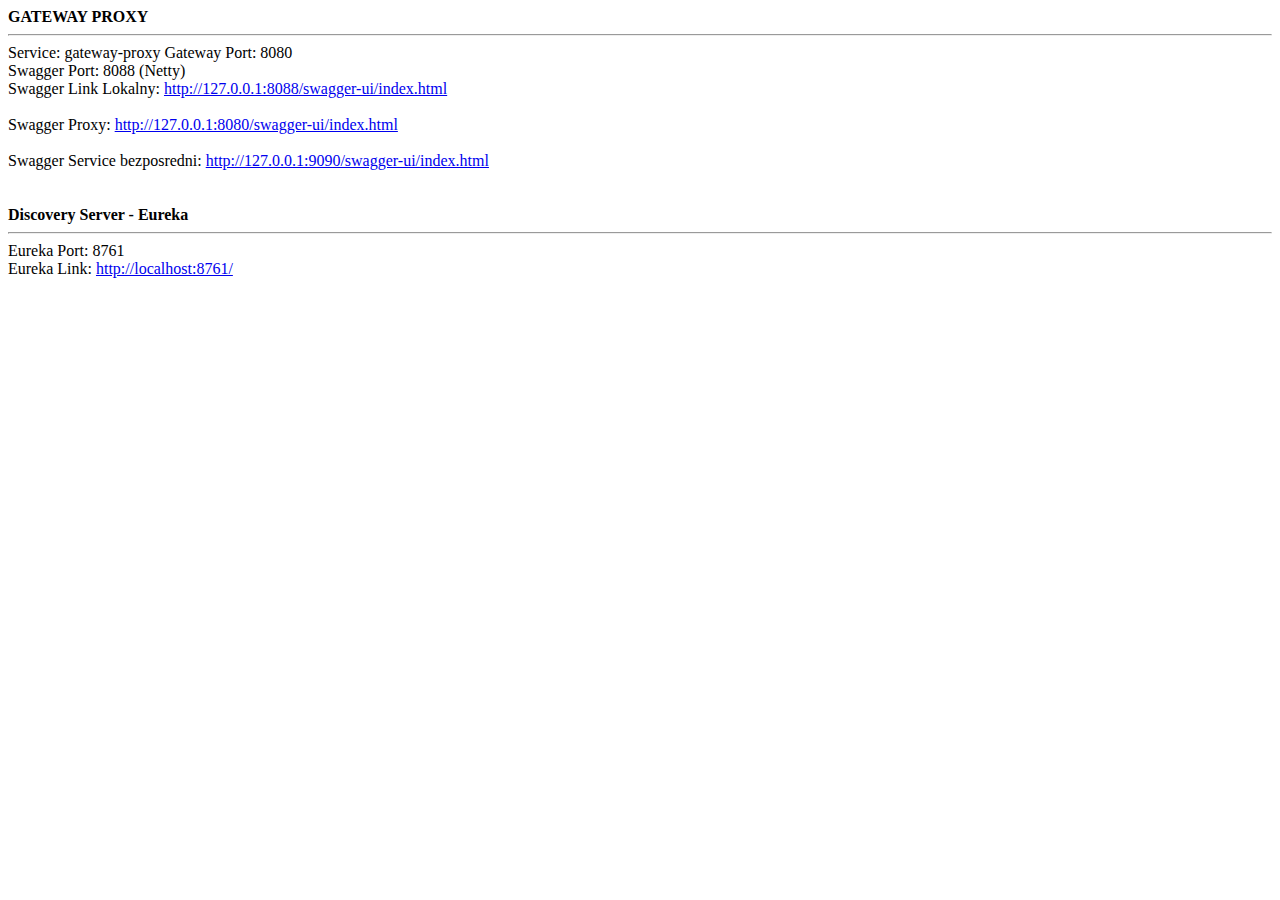
<file: gateway/src/main/resources/static/index.html>
<!DOCTYPE html>
<html>
<head>
    <title>Form-Test</title>
    <meta charset="UTF-8">
    <meta name="viewport" content="width=device-width, initial-scale=1.0">
</head>
<body>
<b>GATEWAY PROXY</b><hr>
Service: gateway-proxy
Gateway Port: 8080<br>
Swagger Port: 8088 (Netty)<br>
Swagger Link Lokalny: <a href="http://127.0.0.1:8088/swagger-ui/index.html" target="_blank">http://127.0.0.1:8088/swagger-ui/index.html</a><br><br>
Swagger Proxy: <a href="http://127.0.0.1:8080/swagger-ui/index.html" target="_blank">http://127.0.0.1:8080/swagger-ui/index.html</a><br><br>
Swagger Service bezposredni: <a href="http://127.0.0.1:9090/swagger-ui/index.html" target="_blank">http://127.0.0.1:9090/swagger-ui/index.html</a><br>
<br><br>
<b>Discovery Server - Eureka</b><hr>
Eureka Port: 8761<br>
Eureka Link: <a href="http://localhost:8761/" target="_blank">http://localhost:8761/</a><br>
</body>
</html>
</file>
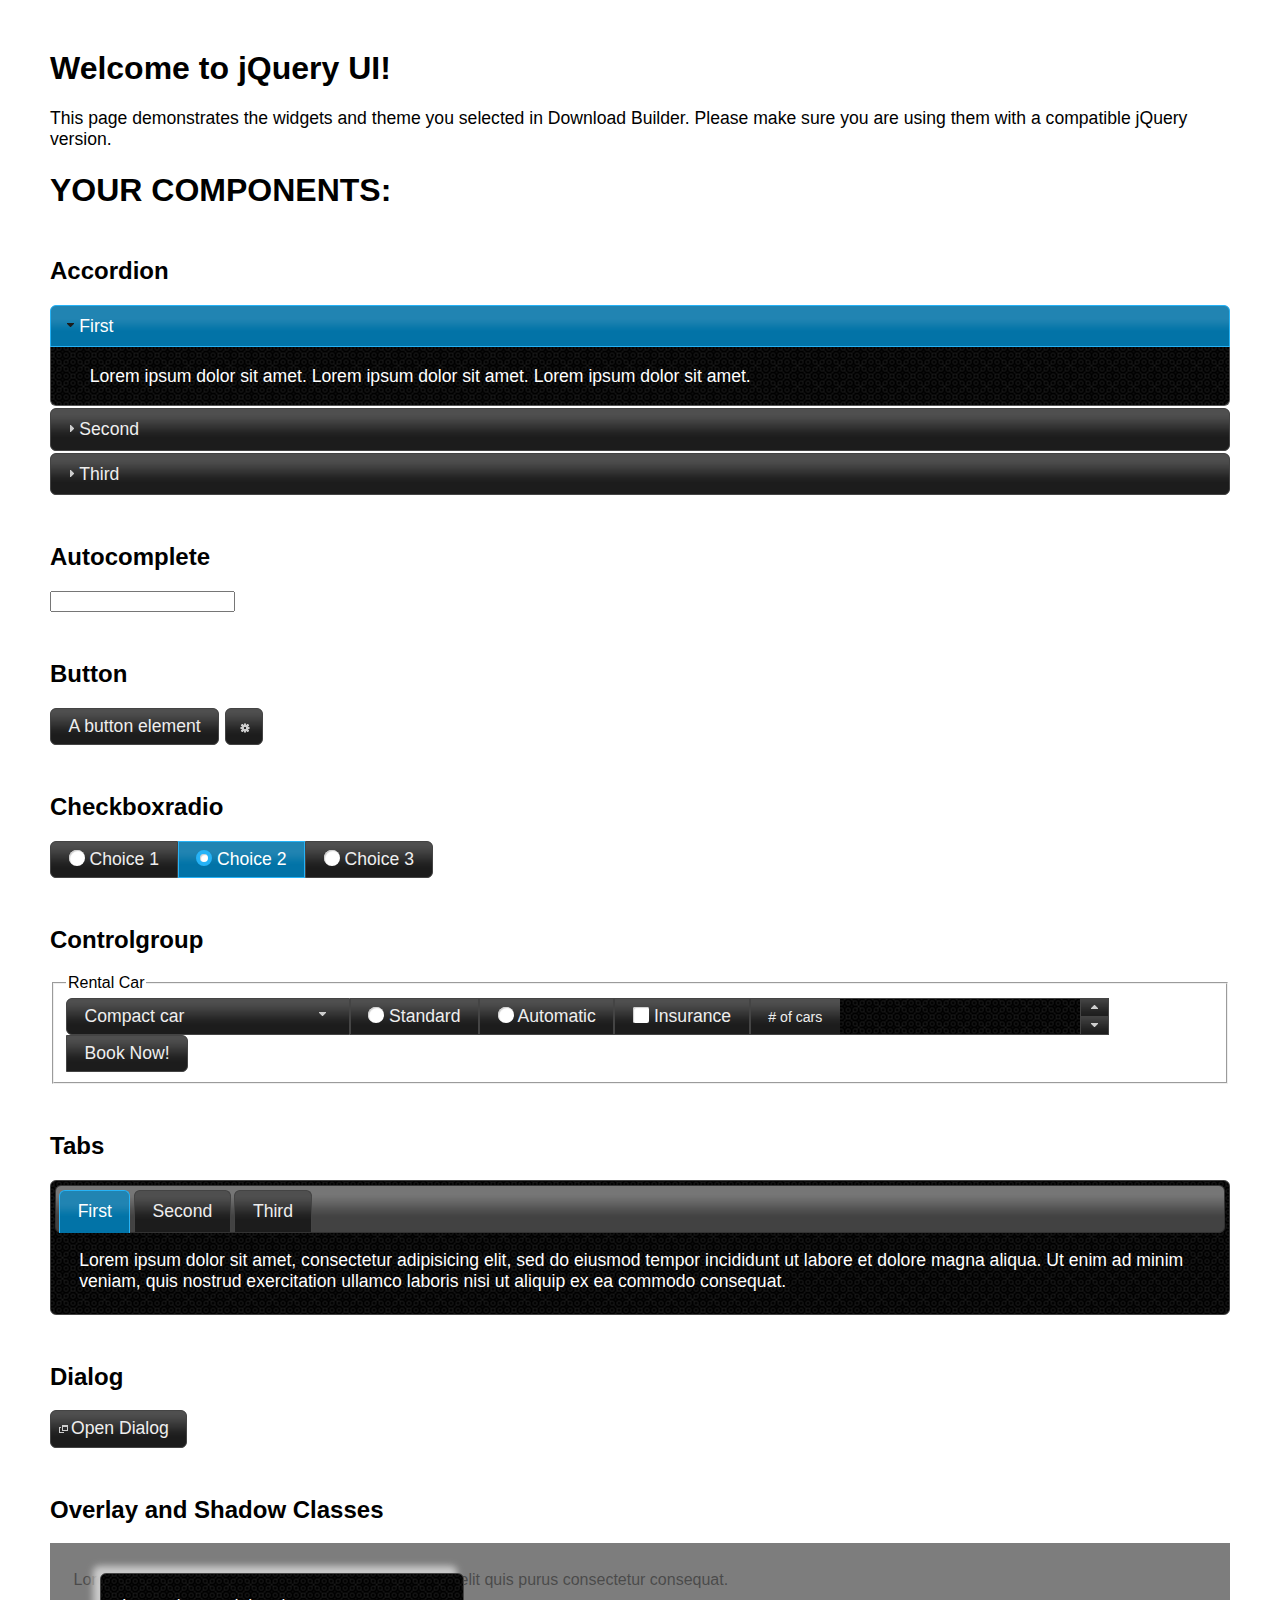
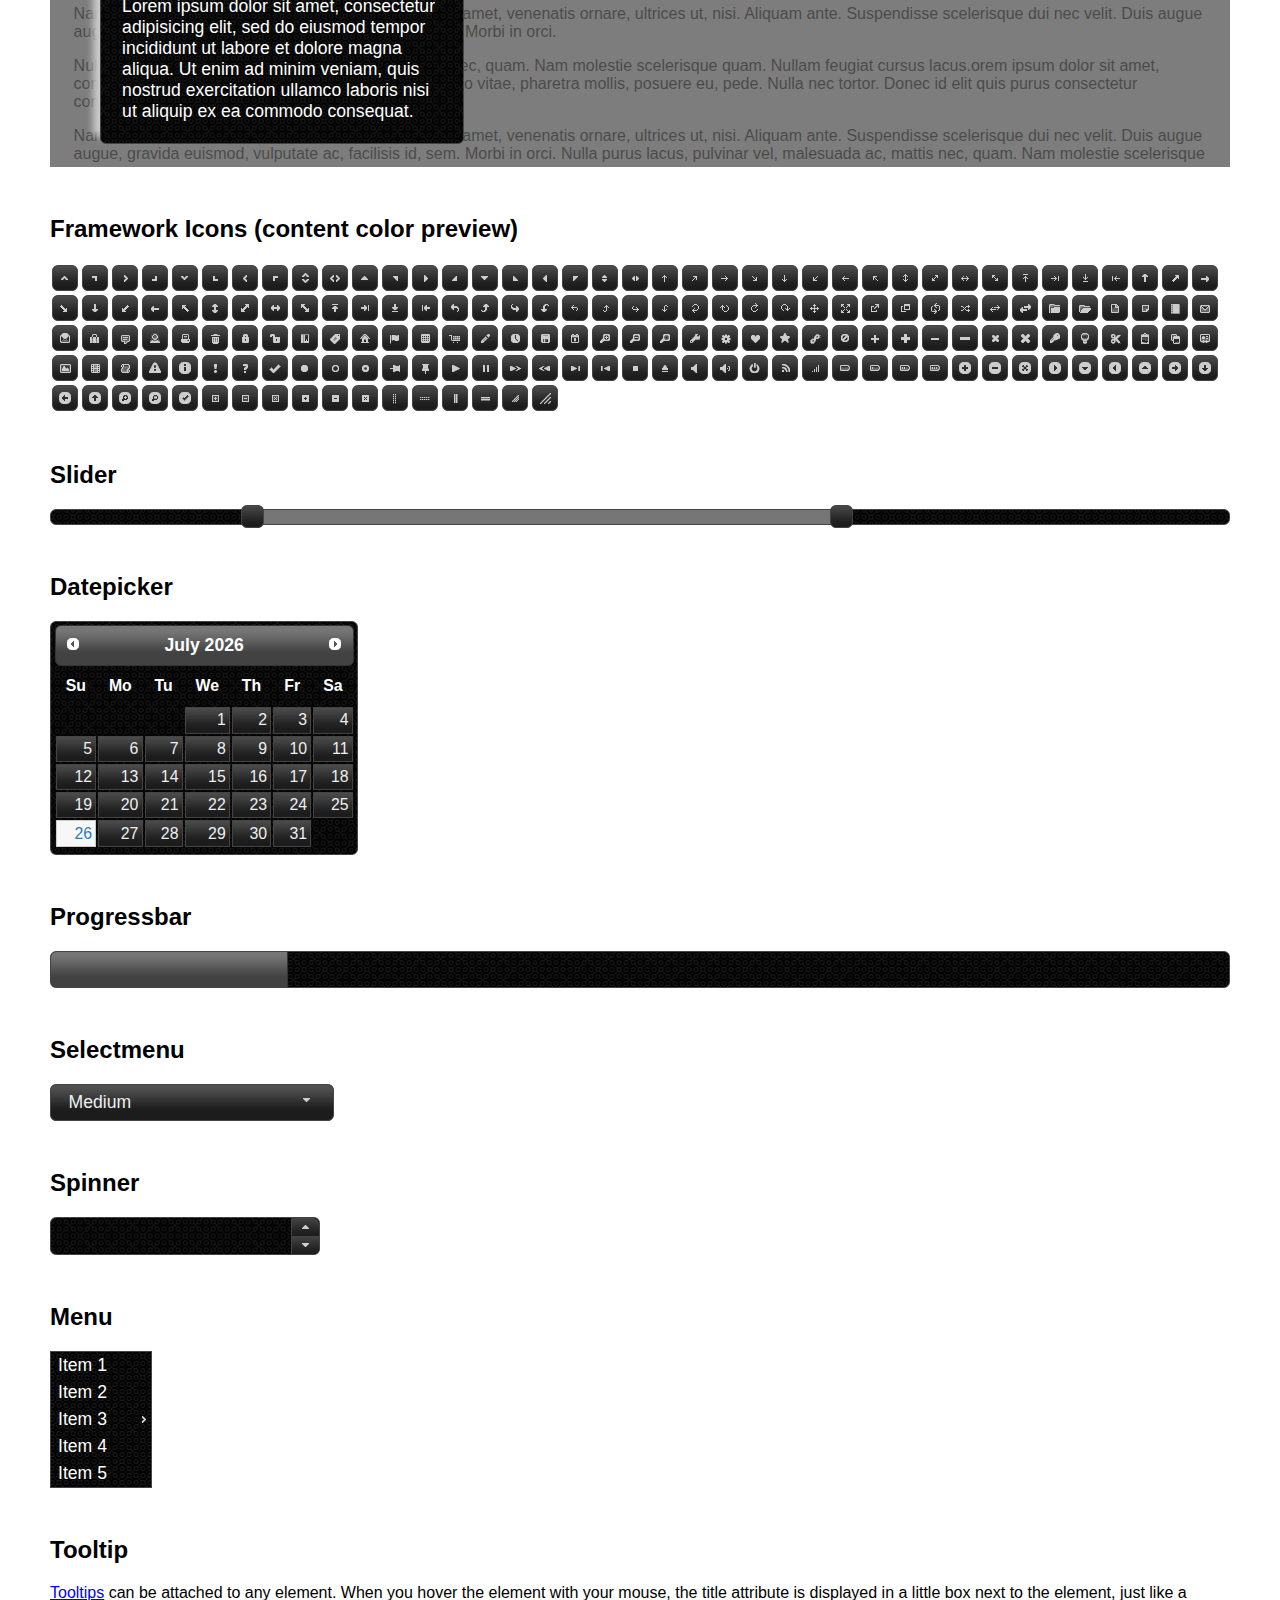
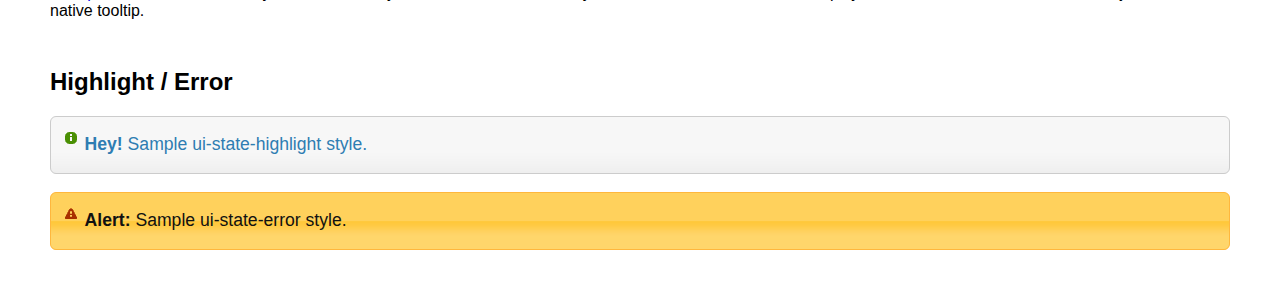
<file: eureka-client/src/main/resources/static/lib/jquery-ui-1.13.1.custom/index.html>
<!doctype html>
<html lang="us">
<head>
	<meta charset="utf-8">
	<title>jQuery UI Example Page</title>
	<link href="jquery-ui.css" rel="stylesheet">
	<style>
	body{
		font-family: "Trebuchet MS", sans-serif;
		margin: 50px;
	}
	.demoHeaders {
		margin-top: 2em;
	}
	#dialog-link {
		padding: .4em 1em .4em 20px;
		text-decoration: none;
		position: relative;
	}
	#dialog-link span.ui-icon {
		margin: 0 5px 0 0;
		position: absolute;
		left: .2em;
		top: 50%;
		margin-top: -8px;
	}
	#icons {
		margin: 0;
		padding: 0;
	}
	#icons li {
		margin: 2px;
		position: relative;
		padding: 4px 0;
		cursor: pointer;
		float: left;
		list-style: none;
	}
	#icons span.ui-icon {
		float: left;
		margin: 0 4px;
	}
	.fakewindowcontain .ui-widget-overlay {
		position: absolute;
	}
	select {
		width: 200px;
	}
	</style>
</head>
<body>

<h1>Welcome to jQuery UI!</h1>

<div class="ui-widget">
	<p>This page demonstrates the widgets and theme you selected in Download Builder. Please make sure you are using them with a compatible jQuery version.</p>
</div>

<h1>YOUR COMPONENTS:</h1>

<!-- Accordion -->
<h2 class="demoHeaders">Accordion</h2>
<div id="accordion">
	<h3>First</h3>
	<div>Lorem ipsum dolor sit amet. Lorem ipsum dolor sit amet. Lorem ipsum dolor sit amet.</div>
	<h3>Second</h3>
	<div>Phasellus mattis tincidunt nibh.</div>
	<h3>Third</h3>
	<div>Nam dui erat, auctor a, dignissim quis.</div>
</div>

<!-- Autocomplete -->
<h2 class="demoHeaders">Autocomplete</h2>
<div>
	<input id="autocomplete" title="type &quot;a&quot;">
</div>

<!-- Button -->
<h2 class="demoHeaders">Button</h2>
<button id="button">A button element</button>
<button id="button-icon">An icon-only button</button>

<!-- Checkboxradio -->
<h2 class="demoHeaders">Checkboxradio</h2>
<form style="margin-top: 1em;">
	<div id="radioset">
		<input type="radio" id="radio1" name="radio"><label for="radio1">Choice 1</label>
		<input type="radio" id="radio2" name="radio" checked="checked"><label for="radio2">Choice 2</label>
		<input type="radio" id="radio3" name="radio"><label for="radio3">Choice 3</label>
	</div>
</form>

<!-- Controlgroup -->
<h2 class="demoHeaders">Controlgroup</h2>
<fieldset>
	<legend>Rental Car</legend>
	<div id="controlgroup">
		<select id="car-type">
			<option>Compact car</option>
			<option>Midsize car</option>
			<option>Full size car</option>
			<option>SUV</option>
			<option>Luxury</option>
			<option>Truck</option>
			<option>Van</option>
		</select>
		<label for="transmission-standard">Standard</label>
		<input type="radio" name="transmission" id="transmission-standard">
		<label for="transmission-automatic">Automatic</label>
		<input type="radio" name="transmission" id="transmission-automatic">
		<label for="insurance">Insurance</label>
		<input type="checkbox" name="insurance" id="insurance">
		<label for="horizontal-spinner" class="ui-controlgroup-label"># of cars</label>
		<input id="horizontal-spinner" class="ui-spinner-input">
		<button>Book Now!</button>
	</div>
</fieldset>

<!-- Tabs -->
<h2 class="demoHeaders">Tabs</h2>
<div id="tabs">
	<ul>
		<li><a href="#tabs-1">First</a></li>
		<li><a href="#tabs-2">Second</a></li>
		<li><a href="#tabs-3">Third</a></li>
	</ul>
	<div id="tabs-1">Lorem ipsum dolor sit amet, consectetur adipisicing elit, sed do eiusmod tempor incididunt ut labore et dolore magna aliqua. Ut enim ad minim veniam, quis nostrud exercitation ullamco laboris nisi ut aliquip ex ea commodo consequat.</div>
	<div id="tabs-2">Phasellus mattis tincidunt nibh. Cras orci urna, blandit id, pretium vel, aliquet ornare, felis. Maecenas scelerisque sem non nisl. Fusce sed lorem in enim dictum bibendum.</div>
	<div id="tabs-3">Nam dui erat, auctor a, dignissim quis, sollicitudin eu, felis. Pellentesque nisi urna, interdum eget, sagittis et, consequat vestibulum, lacus. Mauris porttitor ullamcorper augue.</div>
</div>

<h2 class="demoHeaders">Dialog</h2>
<p>
	<button id="dialog-link" class="ui-button ui-corner-all ui-widget">
		<span class="ui-icon ui-icon-newwin"></span>Open Dialog
	</button>
</p>

<h2 class="demoHeaders">Overlay and Shadow Classes</h2>
<div style="position: relative; width: 96%; height: 200px; padding:1% 2%; overflow:hidden;" class="fakewindowcontain">
	<p>Lorem ipsum dolor sit amet,  Nulla nec tortor. Donec id elit quis purus consectetur consequat. </p><p>Nam congue semper tellus. Sed erat dolor, dapibus sit amet, venenatis ornare, ultrices ut, nisi. Aliquam ante. Suspendisse scelerisque dui nec velit. Duis augue augue, gravida euismod, vulputate ac, facilisis id, sem. Morbi in orci. </p><p>Nulla purus lacus, pulvinar vel, malesuada ac, mattis nec, quam. Nam molestie scelerisque quam. Nullam feugiat cursus lacus.orem ipsum dolor sit amet, consectetur adipiscing elit. Donec libero risus, commodo vitae, pharetra mollis, posuere eu, pede. Nulla nec tortor. Donec id elit quis purus consectetur consequat. </p><p>Nam congue semper tellus. Sed erat dolor, dapibus sit amet, venenatis ornare, ultrices ut, nisi. Aliquam ante. Suspendisse scelerisque dui nec velit. Duis augue augue, gravida euismod, vulputate ac, facilisis id, sem. Morbi in orci. Nulla purus lacus, pulvinar vel, malesuada ac, mattis nec, quam. Nam molestie scelerisque quam. </p><p>Nullam feugiat cursus lacus.orem ipsum dolor sit amet, consectetur adipiscing elit. Donec libero risus, commodo vitae, pharetra mollis, posuere eu, pede. Nulla nec tortor. Donec id elit quis purus consectetur consequat. Nam congue semper tellus. Sed erat dolor, dapibus sit amet, venenatis ornare, ultrices ut, nisi. Aliquam ante. </p><p>Suspendisse scelerisque dui nec velit. Duis augue augue, gravida euismod, vulputate ac, facilisis id, sem. Morbi in orci. Nulla purus lacus, pulvinar vel, malesuada ac, mattis nec, quam. Nam molestie scelerisque quam. Nullam feugiat cursus lacus.orem ipsum dolor sit amet, consectetur adipiscing elit. Donec libero risus, commodo vitae, pharetra mollis, posuere eu, pede. Nulla nec tortor. Donec id elit quis purus consectetur consequat. Nam congue semper tellus. Sed erat dolor, dapibus sit amet, venenatis ornare, ultrices ut, nisi. </p>

	<!-- ui-dialog -->
	<div class="ui-widget-overlay ui-front"></div>
	<div style="position: absolute; width: 320px; left: 50px; top: 30px; padding: 1.2em" class="ui-widget ui-front ui-widget-content ui-corner-all ui-widget-shadow">
		Lorem ipsum dolor sit amet, consectetur adipisicing elit, sed do eiusmod tempor incididunt ut labore et dolore magna aliqua. Ut enim ad minim veniam, quis nostrud exercitation ullamco laboris nisi ut aliquip ex ea commodo consequat.
	</div>

</div>

<!-- ui-dialog -->
<div id="dialog" title="Dialog Title">
	<p>Lorem ipsum dolor sit amet, consectetur adipisicing elit, sed do eiusmod tempor incididunt ut labore et dolore magna aliqua. Ut enim ad minim veniam, quis nostrud exercitation ullamco laboris nisi ut aliquip ex ea commodo consequat.</p>
</div>


<h2 class="demoHeaders">Framework Icons (content color preview)</h2>
<ul id="icons" class="ui-widget ui-helper-clearfix">
	<li class="ui-state-default ui-corner-all" title=".ui-icon-caret-1-n"><span class="ui-icon ui-icon-caret-1-n"></span></li>
	<li class="ui-state-default ui-corner-all" title=".ui-icon-caret-1-ne"><span class="ui-icon ui-icon-caret-1-ne"></span></li>
	<li class="ui-state-default ui-corner-all" title=".ui-icon-caret-1-e"><span class="ui-icon ui-icon-caret-1-e"></span></li>
	<li class="ui-state-default ui-corner-all" title=".ui-icon-caret-1-se"><span class="ui-icon ui-icon-caret-1-se"></span></li>
	<li class="ui-state-default ui-corner-all" title=".ui-icon-caret-1-s"><span class="ui-icon ui-icon-caret-1-s"></span></li>
	<li class="ui-state-default ui-corner-all" title=".ui-icon-caret-1-sw"><span class="ui-icon ui-icon-caret-1-sw"></span></li>
	<li class="ui-state-default ui-corner-all" title=".ui-icon-caret-1-w"><span class="ui-icon ui-icon-caret-1-w"></span></li>
	<li class="ui-state-default ui-corner-all" title=".ui-icon-caret-1-nw"><span class="ui-icon ui-icon-caret-1-nw"></span></li>
	<li class="ui-state-default ui-corner-all" title=".ui-icon-caret-2-n-s"><span class="ui-icon ui-icon-caret-2-n-s"></span></li>
	<li class="ui-state-default ui-corner-all" title=".ui-icon-caret-2-e-w"><span class="ui-icon ui-icon-caret-2-e-w"></span></li>
	<li class="ui-state-default ui-corner-all" title=".ui-icon-triangle-1-n"><span class="ui-icon ui-icon-triangle-1-n"></span></li>
	<li class="ui-state-default ui-corner-all" title=".ui-icon-triangle-1-ne"><span class="ui-icon ui-icon-triangle-1-ne"></span></li>
	<li class="ui-state-default ui-corner-all" title=".ui-icon-triangle-1-e"><span class="ui-icon ui-icon-triangle-1-e"></span></li>
	<li class="ui-state-default ui-corner-all" title=".ui-icon-triangle-1-se"><span class="ui-icon ui-icon-triangle-1-se"></span></li>
	<li class="ui-state-default ui-corner-all" title=".ui-icon-triangle-1-s"><span class="ui-icon ui-icon-triangle-1-s"></span></li>
	<li class="ui-state-default ui-corner-all" title=".ui-icon-triangle-1-sw"><span class="ui-icon ui-icon-triangle-1-sw"></span></li>
	<li class="ui-state-default ui-corner-all" title=".ui-icon-triangle-1-w"><span class="ui-icon ui-icon-triangle-1-w"></span></li>
	<li class="ui-state-default ui-corner-all" title=".ui-icon-triangle-1-nw"><span class="ui-icon ui-icon-triangle-1-nw"></span></li>
	<li class="ui-state-default ui-corner-all" title=".ui-icon-triangle-2-n-s"><span class="ui-icon ui-icon-triangle-2-n-s"></span></li>
	<li class="ui-state-default ui-corner-all" title=".ui-icon-triangle-2-e-w"><span class="ui-icon ui-icon-triangle-2-e-w"></span></li>
	<li class="ui-state-default ui-corner-all" title=".ui-icon-arrow-1-n"><span class="ui-icon ui-icon-arrow-1-n"></span></li>
	<li class="ui-state-default ui-corner-all" title=".ui-icon-arrow-1-ne"><span class="ui-icon ui-icon-arrow-1-ne"></span></li>
	<li class="ui-state-default ui-corner-all" title=".ui-icon-arrow-1-e"><span class="ui-icon ui-icon-arrow-1-e"></span></li>
	<li class="ui-state-default ui-corner-all" title=".ui-icon-arrow-1-se"><span class="ui-icon ui-icon-arrow-1-se"></span></li>
	<li class="ui-state-default ui-corner-all" title=".ui-icon-arrow-1-s"><span class="ui-icon ui-icon-arrow-1-s"></span></li>
	<li class="ui-state-default ui-corner-all" title=".ui-icon-arrow-1-sw"><span class="ui-icon ui-icon-arrow-1-sw"></span></li>
	<li class="ui-state-default ui-corner-all" title=".ui-icon-arrow-1-w"><span class="ui-icon ui-icon-arrow-1-w"></span></li>
	<li class="ui-state-default ui-corner-all" title=".ui-icon-arrow-1-nw"><span class="ui-icon ui-icon-arrow-1-nw"></span></li>
	<li class="ui-state-default ui-corner-all" title=".ui-icon-arrow-2-n-s"><span class="ui-icon ui-icon-arrow-2-n-s"></span></li>
	<li class="ui-state-default ui-corner-all" title=".ui-icon-arrow-2-ne-sw"><span class="ui-icon ui-icon-arrow-2-ne-sw"></span></li>
	<li class="ui-state-default ui-corner-all" title=".ui-icon-arrow-2-e-w"><span class="ui-icon ui-icon-arrow-2-e-w"></span></li>
	<li class="ui-state-default ui-corner-all" title=".ui-icon-arrow-2-se-nw"><span class="ui-icon ui-icon-arrow-2-se-nw"></span></li>
	<li class="ui-state-default ui-corner-all" title=".ui-icon-arrowstop-1-n"><span class="ui-icon ui-icon-arrowstop-1-n"></span></li>
	<li class="ui-state-default ui-corner-all" title=".ui-icon-arrowstop-1-e"><span class="ui-icon ui-icon-arrowstop-1-e"></span></li>
	<li class="ui-state-default ui-corner-all" title=".ui-icon-arrowstop-1-s"><span class="ui-icon ui-icon-arrowstop-1-s"></span></li>
	<li class="ui-state-default ui-corner-all" title=".ui-icon-arrowstop-1-w"><span class="ui-icon ui-icon-arrowstop-1-w"></span></li>
	<li class="ui-state-default ui-corner-all" title=".ui-icon-arrowthick-1-n"><span class="ui-icon ui-icon-arrowthick-1-n"></span></li>
	<li class="ui-state-default ui-corner-all" title=".ui-icon-arrowthick-1-ne"><span class="ui-icon ui-icon-arrowthick-1-ne"></span></li>
	<li class="ui-state-default ui-corner-all" title=".ui-icon-arrowthick-1-e"><span class="ui-icon ui-icon-arrowthick-1-e"></span></li>
	<li class="ui-state-default ui-corner-all" title=".ui-icon-arrowthick-1-se"><span class="ui-icon ui-icon-arrowthick-1-se"></span></li>
	<li class="ui-state-default ui-corner-all" title=".ui-icon-arrowthick-1-s"><span class="ui-icon ui-icon-arrowthick-1-s"></span></li>
	<li class="ui-state-default ui-corner-all" title=".ui-icon-arrowthick-1-sw"><span class="ui-icon ui-icon-arrowthick-1-sw"></span></li>
	<li class="ui-state-default ui-corner-all" title=".ui-icon-arrowthick-1-w"><span class="ui-icon ui-icon-arrowthick-1-w"></span></li>
	<li class="ui-state-default ui-corner-all" title=".ui-icon-arrowthick-1-nw"><span class="ui-icon ui-icon-arrowthick-1-nw"></span></li>
	<li class="ui-state-default ui-corner-all" title=".ui-icon-arrowthick-2-n-s"><span class="ui-icon ui-icon-arrowthick-2-n-s"></span></li>
	<li class="ui-state-default ui-corner-all" title=".ui-icon-arrowthick-2-ne-sw"><span class="ui-icon ui-icon-arrowthick-2-ne-sw"></span></li>
	<li class="ui-state-default ui-corner-all" title=".ui-icon-arrowthick-2-e-w"><span class="ui-icon ui-icon-arrowthick-2-e-w"></span></li>
	<li class="ui-state-default ui-corner-all" title=".ui-icon-arrowthick-2-se-nw"><span class="ui-icon ui-icon-arrowthick-2-se-nw"></span></li>
	<li class="ui-state-default ui-corner-all" title=".ui-icon-arrowthickstop-1-n"><span class="ui-icon ui-icon-arrowthickstop-1-n"></span></li>
	<li class="ui-state-default ui-corner-all" title=".ui-icon-arrowthickstop-1-e"><span class="ui-icon ui-icon-arrowthickstop-1-e"></span></li>
	<li class="ui-state-default ui-corner-all" title=".ui-icon-arrowthickstop-1-s"><span class="ui-icon ui-icon-arrowthickstop-1-s"></span></li>
	<li class="ui-state-default ui-corner-all" title=".ui-icon-arrowthickstop-1-w"><span class="ui-icon ui-icon-arrowthickstop-1-w"></span></li>
	<li class="ui-state-default ui-corner-all" title=".ui-icon-arrowreturnthick-1-w"><span class="ui-icon ui-icon-arrowreturnthick-1-w"></span></li>
	<li class="ui-state-default ui-corner-all" title=".ui-icon-arrowreturnthick-1-n"><span class="ui-icon ui-icon-arrowreturnthick-1-n"></span></li>
	<li class="ui-state-default ui-corner-all" title=".ui-icon-arrowreturnthick-1-e"><span class="ui-icon ui-icon-arrowreturnthick-1-e"></span></li>
	<li class="ui-state-default ui-corner-all" title=".ui-icon-arrowreturnthick-1-s"><span class="ui-icon ui-icon-arrowreturnthick-1-s"></span></li>
	<li class="ui-state-default ui-corner-all" title=".ui-icon-arrowreturn-1-w"><span class="ui-icon ui-icon-arrowreturn-1-w"></span></li>
	<li class="ui-state-default ui-corner-all" title=".ui-icon-arrowreturn-1-n"><span class="ui-icon ui-icon-arrowreturn-1-n"></span></li>
	<li class="ui-state-default ui-corner-all" title=".ui-icon-arrowreturn-1-e"><span class="ui-icon ui-icon-arrowreturn-1-e"></span></li>
	<li class="ui-state-default ui-corner-all" title=".ui-icon-arrowreturn-1-s"><span class="ui-icon ui-icon-arrowreturn-1-s"></span></li>
	<li class="ui-state-default ui-corner-all" title=".ui-icon-arrowrefresh-1-w"><span class="ui-icon ui-icon-arrowrefresh-1-w"></span></li>
	<li class="ui-state-default ui-corner-all" title=".ui-icon-arrowrefresh-1-n"><span class="ui-icon ui-icon-arrowrefresh-1-n"></span></li>
	<li class="ui-state-default ui-corner-all" title=".ui-icon-arrowrefresh-1-e"><span class="ui-icon ui-icon-arrowrefresh-1-e"></span></li>
	<li class="ui-state-default ui-corner-all" title=".ui-icon-arrowrefresh-1-s"><span class="ui-icon ui-icon-arrowrefresh-1-s"></span></li>
	<li class="ui-state-default ui-corner-all" title=".ui-icon-arrow-4"><span class="ui-icon ui-icon-arrow-4"></span></li>
	<li class="ui-state-default ui-corner-all" title=".ui-icon-arrow-4-diag"><span class="ui-icon ui-icon-arrow-4-diag"></span></li>
	<li class="ui-state-default ui-corner-all" title=".ui-icon-extlink"><span class="ui-icon ui-icon-extlink"></span></li>
	<li class="ui-state-default ui-corner-all" title=".ui-icon-newwin"><span class="ui-icon ui-icon-newwin"></span></li>
	<li class="ui-state-default ui-corner-all" title=".ui-icon-refresh"><span class="ui-icon ui-icon-refresh"></span></li>
	<li class="ui-state-default ui-corner-all" title=".ui-icon-shuffle"><span class="ui-icon ui-icon-shuffle"></span></li>
	<li class="ui-state-default ui-corner-all" title=".ui-icon-transfer-e-w"><span class="ui-icon ui-icon-transfer-e-w"></span></li>
	<li class="ui-state-default ui-corner-all" title=".ui-icon-transferthick-e-w"><span class="ui-icon ui-icon-transferthick-e-w"></span></li>
	<li class="ui-state-default ui-corner-all" title=".ui-icon-folder-collapsed"><span class="ui-icon ui-icon-folder-collapsed"></span></li>
	<li class="ui-state-default ui-corner-all" title=".ui-icon-folder-open"><span class="ui-icon ui-icon-folder-open"></span></li>
	<li class="ui-state-default ui-corner-all" title=".ui-icon-document"><span class="ui-icon ui-icon-document"></span></li>
	<li class="ui-state-default ui-corner-all" title=".ui-icon-document-b"><span class="ui-icon ui-icon-document-b"></span></li>
	<li class="ui-state-default ui-corner-all" title=".ui-icon-note"><span class="ui-icon ui-icon-note"></span></li>
	<li class="ui-state-default ui-corner-all" title=".ui-icon-mail-closed"><span class="ui-icon ui-icon-mail-closed"></span></li>
	<li class="ui-state-default ui-corner-all" title=".ui-icon-mail-open"><span class="ui-icon ui-icon-mail-open"></span></li>
	<li class="ui-state-default ui-corner-all" title=".ui-icon-suitcase"><span class="ui-icon ui-icon-suitcase"></span></li>
	<li class="ui-state-default ui-corner-all" title=".ui-icon-comment"><span class="ui-icon ui-icon-comment"></span></li>
	<li class="ui-state-default ui-corner-all" title=".ui-icon-person"><span class="ui-icon ui-icon-person"></span></li>
	<li class="ui-state-default ui-corner-all" title=".ui-icon-print"><span class="ui-icon ui-icon-print"></span></li>
	<li class="ui-state-default ui-corner-all" title=".ui-icon-trash"><span class="ui-icon ui-icon-trash"></span></li>
	<li class="ui-state-default ui-corner-all" title=".ui-icon-locked"><span class="ui-icon ui-icon-locked"></span></li>
	<li class="ui-state-default ui-corner-all" title=".ui-icon-unlocked"><span class="ui-icon ui-icon-unlocked"></span></li>
	<li class="ui-state-default ui-corner-all" title=".ui-icon-bookmark"><span class="ui-icon ui-icon-bookmark"></span></li>
	<li class="ui-state-default ui-corner-all" title=".ui-icon-tag"><span class="ui-icon ui-icon-tag"></span></li>
	<li class="ui-state-default ui-corner-all" title=".ui-icon-home"><span class="ui-icon ui-icon-home"></span></li>
	<li class="ui-state-default ui-corner-all" title=".ui-icon-flag"><span class="ui-icon ui-icon-flag"></span></li>
	<li class="ui-state-default ui-corner-all" title=".ui-icon-calculator"><span class="ui-icon ui-icon-calculator"></span></li>
	<li class="ui-state-default ui-corner-all" title=".ui-icon-cart"><span class="ui-icon ui-icon-cart"></span></li>
	<li class="ui-state-default ui-corner-all" title=".ui-icon-pencil"><span class="ui-icon ui-icon-pencil"></span></li>
	<li class="ui-state-default ui-corner-all" title=".ui-icon-clock"><span class="ui-icon ui-icon-clock"></span></li>
	<li class="ui-state-default ui-corner-all" title=".ui-icon-disk"><span class="ui-icon ui-icon-disk"></span></li>
	<li class="ui-state-default ui-corner-all" title=".ui-icon-calendar"><span class="ui-icon ui-icon-calendar"></span></li>
	<li class="ui-state-default ui-corner-all" title=".ui-icon-zoomin"><span class="ui-icon ui-icon-zoomin"></span></li>
	<li class="ui-state-default ui-corner-all" title=".ui-icon-zoomout"><span class="ui-icon ui-icon-zoomout"></span></li>
	<li class="ui-state-default ui-corner-all" title=".ui-icon-search"><span class="ui-icon ui-icon-search"></span></li>
	<li class="ui-state-default ui-corner-all" title=".ui-icon-wrench"><span class="ui-icon ui-icon-wrench"></span></li>
	<li class="ui-state-default ui-corner-all" title=".ui-icon-gear"><span class="ui-icon ui-icon-gear"></span></li>
	<li class="ui-state-default ui-corner-all" title=".ui-icon-heart"><span class="ui-icon ui-icon-heart"></span></li>
	<li class="ui-state-default ui-corner-all" title=".ui-icon-star"><span class="ui-icon ui-icon-star"></span></li>
	<li class="ui-state-default ui-corner-all" title=".ui-icon-link"><span class="ui-icon ui-icon-link"></span></li>
	<li class="ui-state-default ui-corner-all" title=".ui-icon-cancel"><span class="ui-icon ui-icon-cancel"></span></li>
	<li class="ui-state-default ui-corner-all" title=".ui-icon-plus"><span class="ui-icon ui-icon-plus"></span></li>
	<li class="ui-state-default ui-corner-all" title=".ui-icon-plusthick"><span class="ui-icon ui-icon-plusthick"></span></li>
	<li class="ui-state-default ui-corner-all" title=".ui-icon-minus"><span class="ui-icon ui-icon-minus"></span></li>
	<li class="ui-state-default ui-corner-all" title=".ui-icon-minusthick"><span class="ui-icon ui-icon-minusthick"></span></li>
	<li class="ui-state-default ui-corner-all" title=".ui-icon-close"><span class="ui-icon ui-icon-close"></span></li>
	<li class="ui-state-default ui-corner-all" title=".ui-icon-closethick"><span class="ui-icon ui-icon-closethick"></span></li>
	<li class="ui-state-default ui-corner-all" title=".ui-icon-key"><span class="ui-icon ui-icon-key"></span></li>
	<li class="ui-state-default ui-corner-all" title=".ui-icon-lightbulb"><span class="ui-icon ui-icon-lightbulb"></span></li>
	<li class="ui-state-default ui-corner-all" title=".ui-icon-scissors"><span class="ui-icon ui-icon-scissors"></span></li>
	<li class="ui-state-default ui-corner-all" title=".ui-icon-clipboard"><span class="ui-icon ui-icon-clipboard"></span></li>
	<li class="ui-state-default ui-corner-all" title=".ui-icon-copy"><span class="ui-icon ui-icon-copy"></span></li>
	<li class="ui-state-default ui-corner-all" title=".ui-icon-contact"><span class="ui-icon ui-icon-contact"></span></li>
	<li class="ui-state-default ui-corner-all" title=".ui-icon-image"><span class="ui-icon ui-icon-image"></span></li>
	<li class="ui-state-default ui-corner-all" title=".ui-icon-video"><span class="ui-icon ui-icon-video"></span></li>
	<li class="ui-state-default ui-corner-all" title=".ui-icon-script"><span class="ui-icon ui-icon-script"></span></li>
	<li class="ui-state-default ui-corner-all" title=".ui-icon-alert"><span class="ui-icon ui-icon-alert"></span></li>
	<li class="ui-state-default ui-corner-all" title=".ui-icon-info"><span class="ui-icon ui-icon-info"></span></li>
	<li class="ui-state-default ui-corner-all" title=".ui-icon-notice"><span class="ui-icon ui-icon-notice"></span></li>
	<li class="ui-state-default ui-corner-all" title=".ui-icon-help"><span class="ui-icon ui-icon-help"></span></li>
	<li class="ui-state-default ui-corner-all" title=".ui-icon-check"><span class="ui-icon ui-icon-check"></span></li>
	<li class="ui-state-default ui-corner-all" title=".ui-icon-bullet"><span class="ui-icon ui-icon-bullet"></span></li>
	<li class="ui-state-default ui-corner-all" title=".ui-icon-radio-off"><span class="ui-icon ui-icon-radio-off"></span></li>
	<li class="ui-state-default ui-corner-all" title=".ui-icon-radio-on"><span class="ui-icon ui-icon-radio-on"></span></li>
	<li class="ui-state-default ui-corner-all" title=".ui-icon-pin-w"><span class="ui-icon ui-icon-pin-w"></span></li>
	<li class="ui-state-default ui-corner-all" title=".ui-icon-pin-s"><span class="ui-icon ui-icon-pin-s"></span></li>
	<li class="ui-state-default ui-corner-all" title=".ui-icon-play"><span class="ui-icon ui-icon-play"></span></li>
	<li class="ui-state-default ui-corner-all" title=".ui-icon-pause"><span class="ui-icon ui-icon-pause"></span></li>
	<li class="ui-state-default ui-corner-all" title=".ui-icon-seek-next"><span class="ui-icon ui-icon-seek-next"></span></li>
	<li class="ui-state-default ui-corner-all" title=".ui-icon-seek-prev"><span class="ui-icon ui-icon-seek-prev"></span></li>
	<li class="ui-state-default ui-corner-all" title=".ui-icon-seek-end"><span class="ui-icon ui-icon-seek-end"></span></li>
	<li class="ui-state-default ui-corner-all" title=".ui-icon-seek-first"><span class="ui-icon ui-icon-seek-first"></span></li>
	<li class="ui-state-default ui-corner-all" title=".ui-icon-stop"><span class="ui-icon ui-icon-stop"></span></li>
	<li class="ui-state-default ui-corner-all" title=".ui-icon-eject"><span class="ui-icon ui-icon-eject"></span></li>
	<li class="ui-state-default ui-corner-all" title=".ui-icon-volume-off"><span class="ui-icon ui-icon-volume-off"></span></li>
	<li class="ui-state-default ui-corner-all" title=".ui-icon-volume-on"><span class="ui-icon ui-icon-volume-on"></span></li>
	<li class="ui-state-default ui-corner-all" title=".ui-icon-power"><span class="ui-icon ui-icon-power"></span></li>
	<li class="ui-state-default ui-corner-all" title=".ui-icon-signal-diag"><span class="ui-icon ui-icon-signal-diag"></span></li>
	<li class="ui-state-default ui-corner-all" title=".ui-icon-signal"><span class="ui-icon ui-icon-signal"></span></li>
	<li class="ui-state-default ui-corner-all" title=".ui-icon-battery-0"><span class="ui-icon ui-icon-battery-0"></span></li>
	<li class="ui-state-default ui-corner-all" title=".ui-icon-battery-1"><span class="ui-icon ui-icon-battery-1"></span></li>
	<li class="ui-state-default ui-corner-all" title=".ui-icon-battery-2"><span class="ui-icon ui-icon-battery-2"></span></li>
	<li class="ui-state-default ui-corner-all" title=".ui-icon-battery-3"><span class="ui-icon ui-icon-battery-3"></span></li>
	<li class="ui-state-default ui-corner-all" title=".ui-icon-circle-plus"><span class="ui-icon ui-icon-circle-plus"></span></li>
	<li class="ui-state-default ui-corner-all" title=".ui-icon-circle-minus"><span class="ui-icon ui-icon-circle-minus"></span></li>
	<li class="ui-state-default ui-corner-all" title=".ui-icon-circle-close"><span class="ui-icon ui-icon-circle-close"></span></li>
	<li class="ui-state-default ui-corner-all" title=".ui-icon-circle-triangle-e"><span class="ui-icon ui-icon-circle-triangle-e"></span></li>
	<li class="ui-state-default ui-corner-all" title=".ui-icon-circle-triangle-s"><span class="ui-icon ui-icon-circle-triangle-s"></span></li>
	<li class="ui-state-default ui-corner-all" title=".ui-icon-circle-triangle-w"><span class="ui-icon ui-icon-circle-triangle-w"></span></li>
	<li class="ui-state-default ui-corner-all" title=".ui-icon-circle-triangle-n"><span class="ui-icon ui-icon-circle-triangle-n"></span></li>
	<li class="ui-state-default ui-corner-all" title=".ui-icon-circle-arrow-e"><span class="ui-icon ui-icon-circle-arrow-e"></span></li>
	<li class="ui-state-default ui-corner-all" title=".ui-icon-circle-arrow-s"><span class="ui-icon ui-icon-circle-arrow-s"></span></li>
	<li class="ui-state-default ui-corner-all" title=".ui-icon-circle-arrow-w"><span class="ui-icon ui-icon-circle-arrow-w"></span></li>
	<li class="ui-state-default ui-corner-all" title=".ui-icon-circle-arrow-n"><span class="ui-icon ui-icon-circle-arrow-n"></span></li>
	<li class="ui-state-default ui-corner-all" title=".ui-icon-circle-zoomin"><span class="ui-icon ui-icon-circle-zoomin"></span></li>
	<li class="ui-state-default ui-corner-all" title=".ui-icon-circle-zoomout"><span class="ui-icon ui-icon-circle-zoomout"></span></li>
	<li class="ui-state-default ui-corner-all" title=".ui-icon-circle-check"><span class="ui-icon ui-icon-circle-check"></span></li>
	<li class="ui-state-default ui-corner-all" title=".ui-icon-circlesmall-plus"><span class="ui-icon ui-icon-circlesmall-plus"></span></li>
	<li class="ui-state-default ui-corner-all" title=".ui-icon-circlesmall-minus"><span class="ui-icon ui-icon-circlesmall-minus"></span></li>
	<li class="ui-state-default ui-corner-all" title=".ui-icon-circlesmall-close"><span class="ui-icon ui-icon-circlesmall-close"></span></li>
	<li class="ui-state-default ui-corner-all" title=".ui-icon-squaresmall-plus"><span class="ui-icon ui-icon-squaresmall-plus"></span></li>
	<li class="ui-state-default ui-corner-all" title=".ui-icon-squaresmall-minus"><span class="ui-icon ui-icon-squaresmall-minus"></span></li>
	<li class="ui-state-default ui-corner-all" title=".ui-icon-squaresmall-close"><span class="ui-icon ui-icon-squaresmall-close"></span></li>
	<li class="ui-state-default ui-corner-all" title=".ui-icon-grip-dotted-vertical"><span class="ui-icon ui-icon-grip-dotted-vertical"></span></li>
	<li class="ui-state-default ui-corner-all" title=".ui-icon-grip-dotted-horizontal"><span class="ui-icon ui-icon-grip-dotted-horizontal"></span></li>
	<li class="ui-state-default ui-corner-all" title=".ui-icon-grip-solid-vertical"><span class="ui-icon ui-icon-grip-solid-vertical"></span></li>
	<li class="ui-state-default ui-corner-all" title=".ui-icon-grip-solid-horizontal"><span class="ui-icon ui-icon-grip-solid-horizontal"></span></li>
	<li class="ui-state-default ui-corner-all" title=".ui-icon-gripsmall-diagonal-se"><span class="ui-icon ui-icon-gripsmall-diagonal-se"></span></li>
	<li class="ui-state-default ui-corner-all" title=".ui-icon-grip-diagonal-se"><span class="ui-icon ui-icon-grip-diagonal-se"></span></li>
</ul>

<!-- Slider -->
<h2 class="demoHeaders">Slider</h2>
<div id="slider"></div>

<!-- Datepicker -->
<h2 class="demoHeaders">Datepicker</h2>
<div id="datepicker"></div>

<!-- Progressbar -->
<h2 class="demoHeaders">Progressbar</h2>
<div id="progressbar"></div>

<!-- Progressbar -->
<h2 class="demoHeaders">Selectmenu</h2>
<select id="selectmenu">
	<option>Slower</option>
	<option>Slow</option>
	<option selected="selected">Medium</option>
	<option>Fast</option>
	<option>Faster</option>
</select>

<!-- Spinner -->
<h2 class="demoHeaders">Spinner</h2>
<input id="spinner">

<!-- Menu -->
<h2 class="demoHeaders">Menu</h2>
<ul style="width:100px;" id="menu">
	<li><div>Item 1</div></li>
	<li><div>Item 2</div></li>
	<li><div>Item 3</div>
		<ul>
			<li><div>Item 3-1</div></li>
			<li><div>Item 3-2</div></li>
			<li><div>Item 3-3</div></li>
			<li><div>Item 3-4</div></li>
			<li><div>Item 3-5</div></li>
		</ul>
	</li>
	<li><div>Item 4</div></li>
	<li><div>Item 5</div></li>
</ul>

<!-- Tooltip -->
<h2 class="demoHeaders">Tooltip</h2>
<p id="tooltip">
	<a href="#" title="That&apos;s what this widget is">Tooltips</a> can be attached to any element. When you hover
the element with your mouse, the title attribute is displayed in a little box next to the element, just like a native tooltip.
</p>

<!-- Highlight / Error -->
<h2 class="demoHeaders">Highlight / Error</h2>
<div class="ui-widget">
	<div class="ui-state-highlight ui-corner-all" style="margin-top: 20px; padding: 0 .7em;">
		<p><span class="ui-icon ui-icon-info" style="float: left; margin-right: .3em;"></span>
		<strong>Hey!</strong> Sample ui-state-highlight style.</p>
	</div>
</div>
<br>
<div class="ui-widget">
	<div class="ui-state-error ui-corner-all" style="padding: 0 .7em;">
		<p><span class="ui-icon ui-icon-alert" style="float: left; margin-right: .3em;"></span>
		<strong>Alert:</strong> Sample ui-state-error style.</p>
	</div>
</div>

<script src="external/jquery/jquery.js"></script>
<script src="jquery-ui.js"></script>
<script>
$( "#accordion" ).accordion();

var availableTags = [
	"ActionScript",
	"AppleScript",
	"Asp",
	"BASIC",
	"C",
	"C++",
	"Clojure",
	"COBOL",
	"ColdFusion",
	"Erlang",
	"Fortran",
	"Groovy",
	"Haskell",
	"Java",
	"JavaScript",
	"Lisp",
	"Perl",
	"PHP",
	"Python",
	"Ruby",
	"Scala",
	"Scheme"
];
$( "#autocomplete" ).autocomplete({
	source: availableTags
});

$( "#button" ).button();
$( "#button-icon" ).button({
	icon: "ui-icon-gear",
	showLabel: false
});

$( "#radioset" ).buttonset();

$( "#controlgroup" ).controlgroup();

$( "#tabs" ).tabs();

$( "#dialog" ).dialog({
	autoOpen: false,
	width: 400,
	buttons: [
		{
			text: "Ok",
			click: function() {
				$( this ).dialog( "close" );
			}
		},
		{
			text: "Cancel",
			click: function() {
				$( this ).dialog( "close" );
			}
		}
	]
});

// Link to open the dialog
$( "#dialog-link" ).click(function( event ) {
	$( "#dialog" ).dialog( "open" );
	event.preventDefault();
});

$( "#datepicker" ).datepicker({
	inline: true
});

$( "#slider" ).slider({
	range: true,
	values: [ 17, 67 ]
});

$( "#progressbar" ).progressbar({
	value: 20
});

$( "#spinner" ).spinner();

$( "#menu" ).menu();

$( "#tooltip" ).tooltip();

$( "#selectmenu" ).selectmenu();

// Hover states on the static widgets
$( "#dialog-link, #icons li" ).hover(
	function() {
		$( this ).addClass( "ui-state-hover" );
	},
	function() {
		$( this ).removeClass( "ui-state-hover" );
	}
);
</script>
</body>
</html>
</file>
